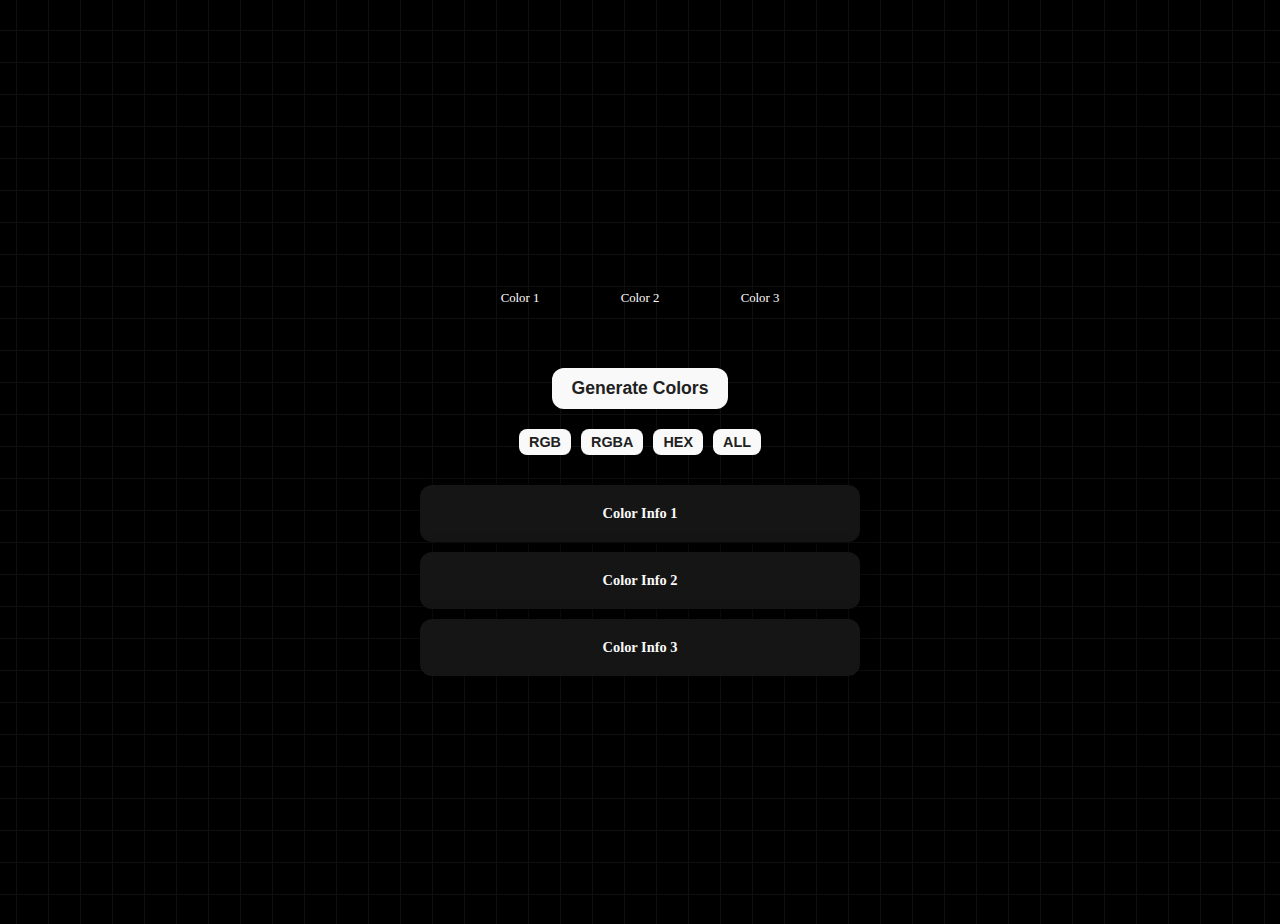
<file: 01_Theme_Changer/index.html>
<!DOCTYPE html>
<html lang="en">
<head>
    <meta charset="UTF-8">
    <meta name="viewport" content="width=device-width, initial-scale=1.0">
    <title>| Theme Changing |</title>
<link rel="stylesheet" href="./style.css">
<link rel="fonts" href="/fonts/calibri_Font.css">
</head>
<body class="grid">
    <div class="color-boxes">
        <div class="color-box" id="color-box1">Color 1</div>
        <div class="color-box" id="color-box2">Color 2</div>
        <div class="color-box" id="color-box3">Color 3</div>
    </div>
    <button id="generateButton">Generate Colors</button>
    <div class="toggle-buttons">
        <button class="toggle-button" data-type="rgb">RGB</button>
        <button class="toggle-button" data-type="rgba">RGBA</button>
        <button class="toggle-button" data-type="hex">HEX</button>
        <button class="toggle-button" data-type="all">ALL</button>
    </div>
    <div class="color-info" id="color-info1">Color Info 1</div>
    <div class="color-info" id="color-info2">Color Info 2</div>
    <div class="color-info" id="color-info3">Color Info 3</div>

    <script src="./script.js"></script>
</body>
</html>
</file>
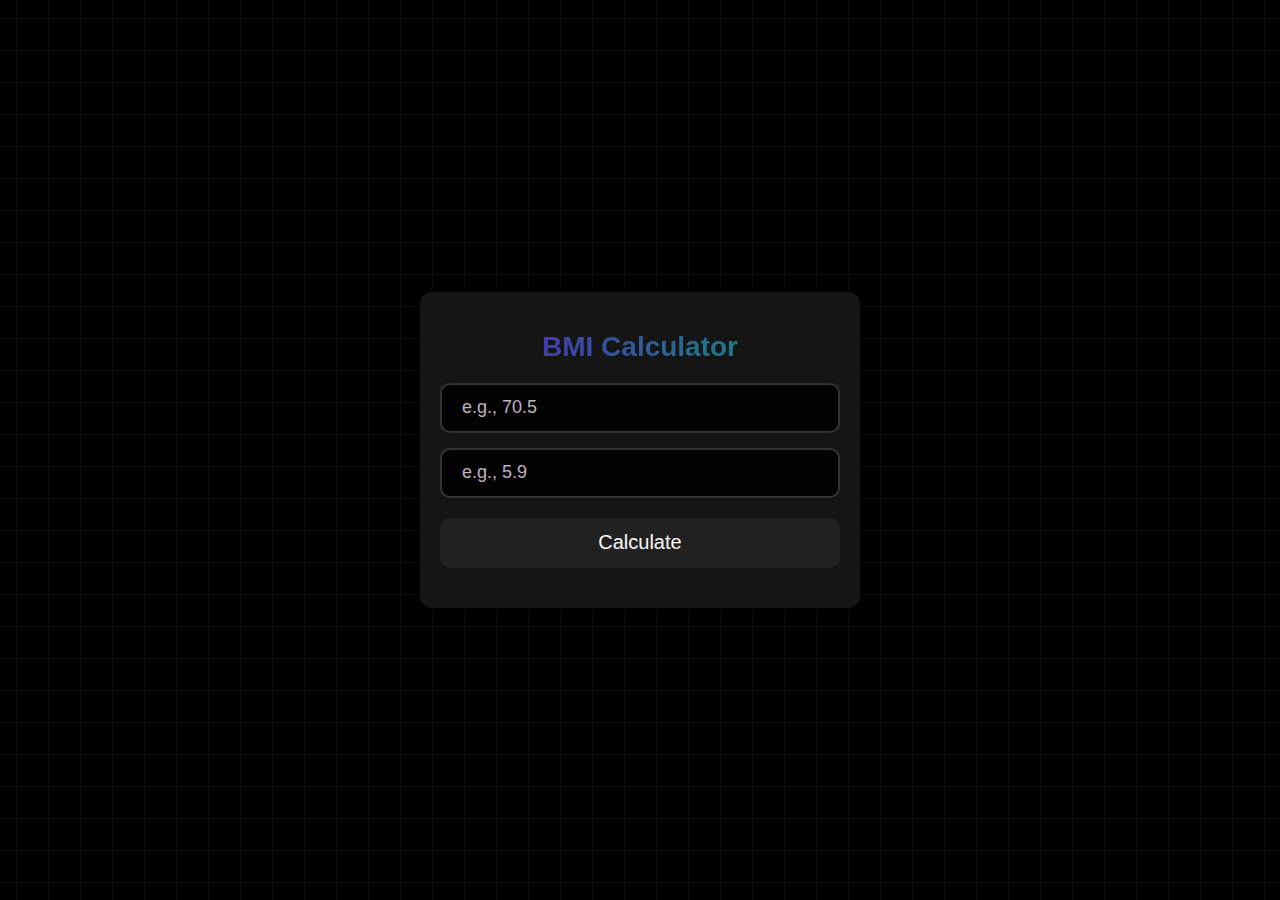
<file: 02_BMI_Calculator/index.html>
<!DOCTYPE html>
<html lang="en">
<head>
    <meta charset="UTF-8">
    <meta name="viewport" content="width=device-width, initial-scale=1.0">
    <title>| BMI Calculator |</title>
    <link rel="stylesheet" href="./style.css">
</head>
<body class="grid">
    <div class="container">
        <h1>BMI Calculator</h1>
        <div class="input-group">
            <div class="input-wrapper">
                <input type="text" class="input" id="weight" placeholder="e.g., 70.5">
                <div class="tooltip">Please provide the weight in kg</div>
            </div>
            <div class="input-wrapper">
                <input type="text" class="input" id="height" placeholder="e.g., 5.9">
                <div class="tooltip">Please provide the height in ft</div>
            </div>
        </div>
        <button id="calculate-btn"><span>Calculate</span></button>
        <div class="result-container">
            <div id="bmi-result" class="bmi-result"></div>
            <div id="bmi-description"></div>
        </div>
    </div>
    <script src="./script.js"></script>
</body>
</html>
</file>
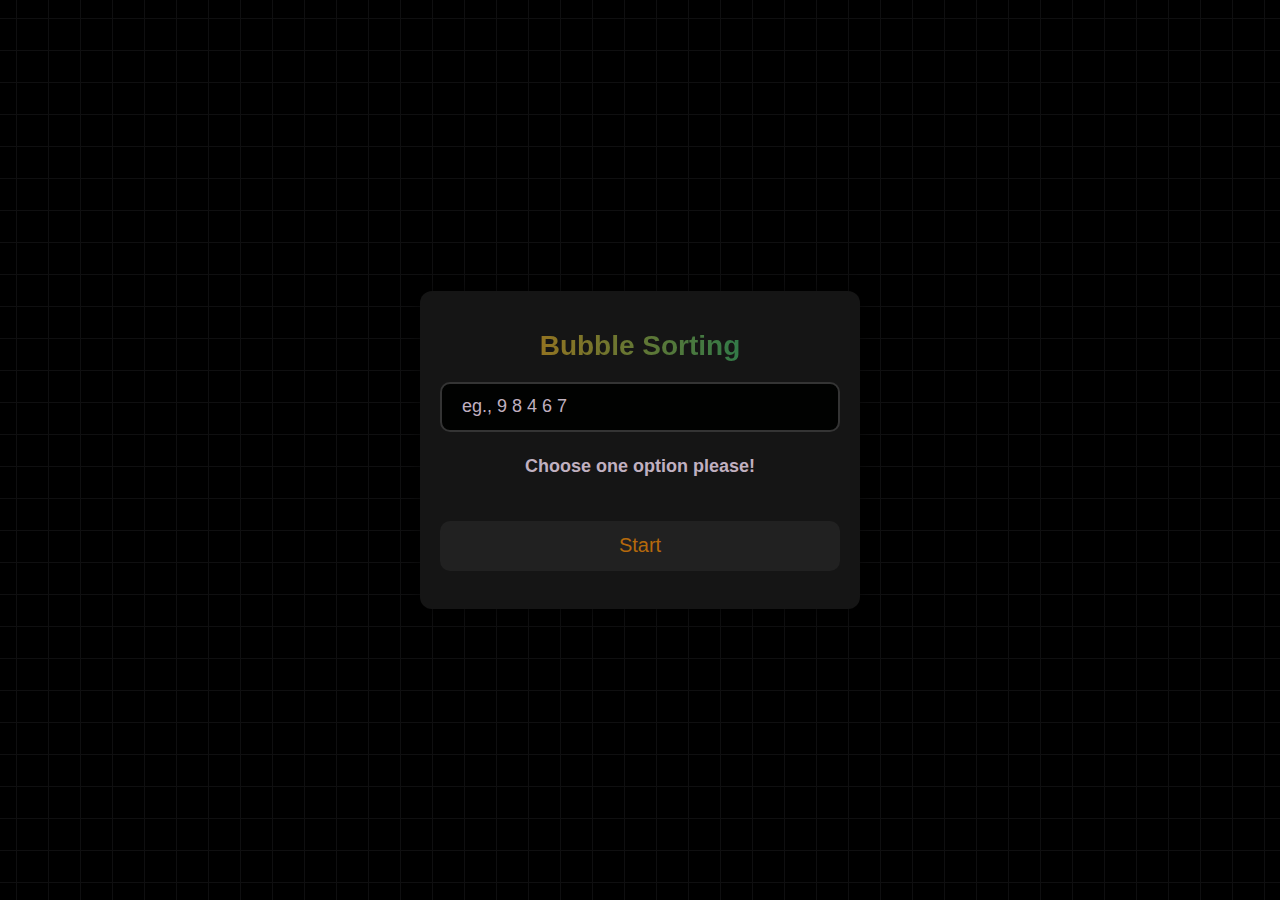
<file: 03_Bubble_Sorting/index.html>
<!DOCTYPE html>
<html lang="en">
<head>
    <meta charset="UTF-8">
    <meta name="viewport" content="width=device-width, initial-scale=1.0">
    <title>| Bubble Sorting |</title>
    <link rel="stylesheet" href="./style.css">
</head>
<body class="grid">
    <div class="container">
        <h1>Bubble Sorting</h1>
        <div class="input-group">
            <div class="input-wrapper">
                <input type="text" class="input" id="input" placeholder="eg., 9 8 4 6 7" required="true">
                <div class="tooltip">Please provide a random number</div>
            </div>
            <div class="dropdown">
                <h4 id="header" class="header">Choose one option please!</h4>
                <ul class="dropdown-menu" id="dropdown-menu">
                    <li class="dropdown-item">Upper to lower</li>
                    <li class="dropdown-item">Lower to upper</li>
                </ul>
            </div>
        </div>
        <button id="start-btn" class="start-btn"><span>Start</span></button>
        <div class="result-container">
            <div id="bubble-sorted" class="bubble-sorted"></div>
            <div id="bubble-sorted-description" class="bubble-sorted-description"></div>
        </div>
    </div>

    <script src="./script.js"></script>
</body>
</html>
</file>
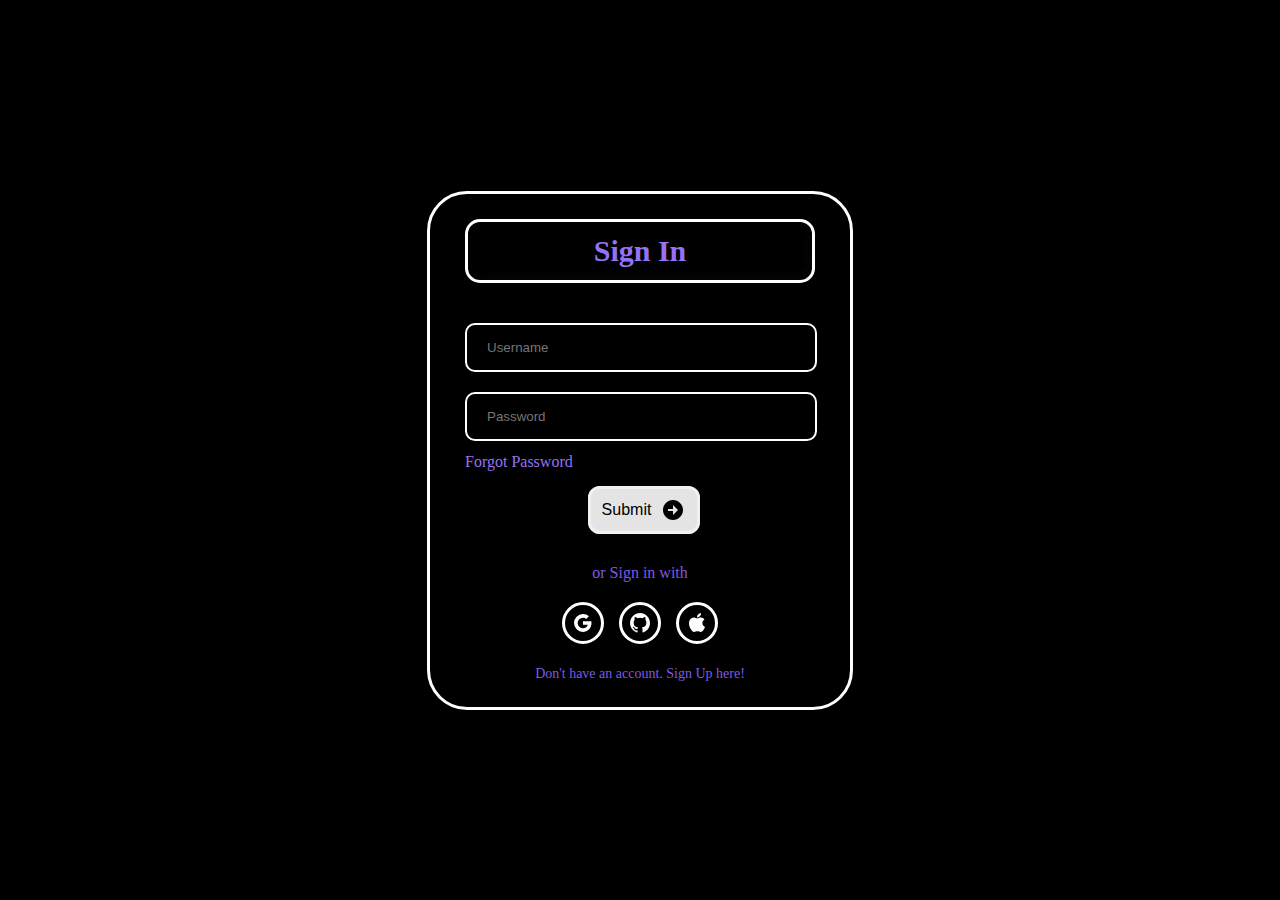
<file: UI DESIGN/03_UI DESIGN/03_UI DESIGN.html>
<!DOCTYPE html>
<html lang="en">
<head>
    <meta charset="UTF-8">
    <meta name="viewport" content="width=device-width, initial-scale=1.0">
    <title>Login Page</title>
    <link rel="stylesheet" href="./03_UI DESIGN.css">
    <link rel="icon" href="./images/titile_Icon.svg">
    <link rel="stylesheet" href="C:\Users\abdul\OneDrive - iut-dhaka.edu\Programming\HTML_CSS\HTML-CSS_Projects\fonts\calibri_Font.css">
</head>
<body>
    <div class="container">
        <div class="heading">Sign In</div>
        <form action="required" class="form">
            <input type="text" placeholder="Username" id="email" name="username" class="input" required="">
            <input type="password" placeholder="Password" id="password" name="password" class="input" required="">
            <span class="forgot_Password">
                <a href="#">Forgot Password</a>
            </span>         
        </form>
        <button class="submit_Btn">
            <p class="text">Submit</p>
            <svg xmlns="http://www.w3.org/2000/svg" width="24" height="24" viewBox="0 0 24 24"><path d="M12 2C6.486 2 2 6.486 2 12s4.486 10 10 10 10-4.486 10-10S17.514 2 12 2zm0 15v-4H7v-2h5V7l5 5-5 5z" fill="rgba(0, 0, 0, 1)"></path></svg>            
        </button>
        <div class="social_Accounts_Container">
            <span class="title">
                or Sign in with
            </span>
            <div class="social_Accounts">
                <span class="svg_Container_Google">
                <button class="social_Accounts_Google">
                    <svg class="svg" xmlns="http://www.w3.org/2000/svg" width="24" height="24" viewBox="0 0 24 24" style="fill: rgba(255, 255, 255, 1);transform: ;msFilter:;"><path d="M20.283 10.356h-8.327v3.451h4.792c-.446 2.193-2.313 3.453-4.792 3.453a5.27 5.27 0 0 1-5.279-5.28 5.27 5.27 0 0 1 5.279-5.279c1.259 0 2.397.447 3.29 1.178l2.6-2.599c-1.584-1.381-3.615-2.233-5.89-2.233a8.908 8.908 0 0 0-8.934 8.934 8.907 8.907 0 0 0 8.934 8.934c4.467 0 8.529-3.249 8.529-8.934 0-.528-.081-1.097-.202-1.625z"></path></svg>
                </button>
            </span>
                <button class="social_Accounts_Github">
                    <svg class="svg" xmlns="http://www.w3.org/2000/svg" width="24" height="24" viewBox="0 0 24 24" style="fill: rgba(255, 255, 255, 1);transform: ;msFilter:;"><path fill-rule="evenodd" clip-rule="evenodd" d="M12.026 2c-5.509 0-9.974 4.465-9.974 9.974 0 4.406 2.857 8.145 6.821 9.465.499.09.679-.217.679-.481 0-.237-.008-.865-.011-1.696-2.775.602-3.361-1.338-3.361-1.338-.452-1.152-1.107-1.459-1.107-1.459-.905-.619.069-.605.069-.605 1.002.07 1.527 1.028 1.527 1.028.89 1.524 2.336 1.084 2.902.829.091-.645.351-1.085.635-1.334-2.214-.251-4.542-1.107-4.542-4.93 0-1.087.389-1.979 1.024-2.675-.101-.253-.446-1.268.099-2.64 0 0 .837-.269 2.742 1.021a9.582 9.582 0 0 1 2.496-.336 9.554 9.554 0 0 1 2.496.336c1.906-1.291 2.742-1.021 2.742-1.021.545 1.372.203 2.387.099 2.64.64.696 1.024 1.587 1.024 2.675 0 3.833-2.33 4.675-4.552 4.922.355.308.675.916.675 1.846 0 1.334-.012 2.41-.012 2.737 0 .267.178.577.687.479C19.146 20.115 22 16.379 22 11.974 22 6.465 17.535 2 12.026 2z"></path></svg>
                </button>
                <button class="social_Accounts_Apple">
                    <svg class="svg" xmlns="http://www.w3.org/2000/svg" width="24" height="24" viewBox="0 0 24 24" style="fill: rgba(255, 255, 255, 1);transform: ;msFilter:;"><path d="M19.665 16.811a10.316 10.316 0 0 1-1.021 1.837c-.537.767-.978 1.297-1.316 1.592-.525.482-1.089.73-1.692.744-.432 0-.954-.123-1.562-.373-.61-.249-1.17-.371-1.683-.371-.537 0-1.113.122-1.73.371-.616.25-1.114.381-1.495.393-.577.025-1.154-.229-1.729-.764-.367-.32-.826-.87-1.377-1.648-.59-.829-1.075-1.794-1.455-2.891-.407-1.187-.611-2.335-.611-3.447 0-1.273.275-2.372.826-3.292a4.857 4.857 0 0 1 1.73-1.751 4.65 4.65 0 0 1 2.34-.662c.46 0 1.063.142 1.81.422s1.227.422 1.436.422c.158 0 .689-.167 1.593-.498.853-.307 1.573-.434 2.163-.384 1.6.129 2.801.759 3.6 1.895-1.43.867-2.137 2.08-2.123 3.637.012 1.213.453 2.222 1.317 3.023a4.33 4.33 0 0 0 1.315.863c-.106.307-.218.6-.336.882zM15.998 2.38c0 .95-.348 1.838-1.039 2.659-.836.976-1.846 1.541-2.941 1.452a2.955 2.955 0 0 1-.021-.36c0-.913.396-1.889 1.103-2.688.352-.404.8-.741 1.343-1.009.542-.264 1.054-.41 1.536-.435.013.128.019.255.019.381z"></path></svg>
                </button>
            </div>
        </div>
        <span class="agreement">
            <a href="#">
                Don't have an account. Sign Up here!
            </a>
        </span>
    </div>
</body>
</html>
</file>
<file: 01_Theme_Changer/style.css>
body {
    background-color: #000000;
    color: #f9f9f9;
    display: flex;
    flex-direction: column;
    height: 100vh;
    align-items: center;
    justify-content: center;
    padding: 12px;
    margin: 0;
    overflow: hidden;
    transition: all 0.1s ease;
}
.grid {
    background-image: linear-gradient(to right, #0f0f10 1px, transparent 1px),
                      linear-gradient(to bottom, #0f0f10 1px, transparent 1px);
    background-size: 2rem 2rem;
    background-position: center center;
    animation: bgMove 10s linear infinite;
}

@keyframes bgMove {
    0% { background-position: center center; }
    100% { background-position: right bottom; }
}
.color-boxes {
    display: flex;
    justify-content: center;
    gap: 20px;
    margin-bottom: 20px;
}
.color-box {
    width: 100px;
    height: 100px;
    display: flex;
    align-items: center;
    justify-content: center;
    font-size: 0.8rem;
    color: #fff;
    border-radius: 12px;
    position: relative;
    text-align: center;
    transition: background-color 0.3s ease;
}
.color-info {
    margin-top: 10px;
    font-size: 0.9rem;
    font-weight: bold;
    text-align: center;
    position: relative;
    text-align: center;
    border-radius: 12px;
    box-shadow: 0 0 15px rgba(0, 0, 0, 0.6);
    background-color: #151515;
    padding: 20px;
    max-width: 400px;
    width: 90%;
    z-index: 1;
    transition: all 0.3s ease;
}

.tooltip {
    position: absolute;
    top: -150%;
    left: 50%;
    transform: translateX(-50%);
    padding: 0.3rem 0.6rem;
    opacity: 0;
    pointer-events: none;
    transition: all 0.3s ease;
    background: #333333;
    z-index: 1;
    border-radius: 8px;
    text-transform: capitalize;
    font-weight: 400;
    font-size: 0.8rem;
    color: #e8e8e8;
    white-space: nowrap;
    transform-origin: top center;
}
.tooltip::before {
    position: absolute;
    content: "";
    height: 0.6rem;
    width: 0.6rem;
    bottom: -0.3rem;
    left: 50%;
    transform: translateX(-50%) rotate(45deg);
    background: #333333;
}
.color-info:hover .tooltip {
    opacity: 1;
    pointer-events: auto;
    transform: translateX(-50%) translateY(-10px);
}
#generateButton {
    padding: 10px 20px;
    border-radius: 12px;
    background-color: #f9f9f9;
    color: #212121;
    border: none;
    font-size: 1.1rem;
    font-weight: bold;
    margin-bottom: 20px;
    cursor: pointer;
    transition: background-color 0.3s ease;
}
#generateButton:hover {
    background-color: #e0e0e0;
}
.toggle-buttons {
    display: flex;
    gap: 10px;
    margin-bottom: 20px;
}
.toggle-button {
    padding: 5px 10px;
    border-radius: 8px;
    background-color: #f9f9f9;
    color: #212121;
    border: none;
    cursor: pointer;
    font-size: 0.9rem;
    font-weight: bold;
    transition: background-color 0.3s ease;
}
.toggle-button:hover {
    background-color: #e0e0e0;
}
</file>
<file: fonts/calibri_Font.css>
@font-face {
    font-family: 'Calibri';
    src: url('../fonts/calibri.eot');
    src: url('../fonts/calibri.eot?#iefix') format('embedded-opentype'),
         url('../fonts/calibri.woff') format('woff'),
         url('../fonts/calibri.ttf') format('truetype'),
         url('../fonts/calibri.svg#calibri') format('svg');
    font-weight: normal;
    font-style: normal;
}

body {
    font-family: 'Calibri', sans-serif;
}
</file>
<file: 02_BMI_Calculator/style.css>
body {
    background-color: #000000;
    color: #f9f9f9;
    font-family: "Calibri", sans-serif;
    display: flex;
    align-items: center;
    justify-content: center;
    height: 100vh;
    margin: 0;
    overflow: hidden;
}

.grid {
    background-image: linear-gradient(to right, #0f0f10 1px, transparent 1px),
                      linear-gradient(to bottom, #0f0f10 1px, transparent 1px);
    background-size: 2rem 2rem;
    background-position: center center;
    animation: bgMove 10s linear infinite;
}

@keyframes bgMove {
    0% { background-position: center center; }
    100% { background-position: right bottom; }
}

.container {
    text-align: center;
    max-width: 400px;
    width: 90%;
    padding: 20px;
    background-color: #151515;
    border-radius: 12px;
    box-shadow: 0 0 15px rgba(0, 0, 0, 0.6);
    z-index: 1;
    position: relative;
}

h1 {
    margin-bottom: 20px;
    font-size: 28px;
    background-image: linear-gradient(to right, #541bbe, #0b9d74);
    -webkit-background-clip: text;
    background-clip: text;
    color: transparent;
    font-weight: bold;
}

.input-group {
    margin-bottom: 20px;
}

.input-wrapper {
    position: relative;
    margin-bottom: 15px;
}

.input {
    background-color: #010201;
    border: 2px solid #343434;
    width: 100%;
    height: 50px;
    border-radius: 10px;
    color: white;
    padding: 0 20px;
    font-size: 18px;
    box-sizing: border-box;
    transition: border-color 0.3s ease;
}

.input:focus {
    border-color: #d55e08;
    outline: none;
}

.input::placeholder {
    color: #c0b0c0;
}

.tooltip {
    position: absolute;
    top: -150%;
    left: 50%;
    transform: translateX(-50%);
    opacity: 0;
    padding: 0.3rem 0.6rem;
    pointer-events: none;
    transition: all 0.3s ease;
    background: #333333;
    z-index: 1;
    border-radius: 6px;
    font-size: 0.8rem;
    color: #e8e8e8;
    white-space: nowrap;
    transform-origin: top center;
}

.tooltip::before {
    position: absolute;
    content: "";
    height: 0.6rem;
    width: 0.6rem;
    bottom: -0.3rem;
    left: 50%;
    transform: translateX(-50%) rotate(45deg);
    background: #333333;
}

.input-wrapper:hover .tooltip {
    opacity: 1;
    pointer-events: auto;
    transform: translateX(-50%) translateY(-10px);
}

button {
    background-color: #212121;
    border: none;
    width: 100%;
    height: 50px;
    border-radius: 10px;
    font-size: 20px;
    color: #f9f9f9;
    position: relative;
    cursor: pointer;
    overflow: hidden;
    z-index: 0;
}

button span {
    position: relative;
    z-index: 1;
}

button:before, button:after {
    content: "";
    position: absolute;
    background-color: #212121;
    transition: transform 0.4s ease;
    z-index: 0;
}

button:before {
    height: 4px;
    width: 100%;
    top: 0;
    left: 0;
    transform: scaleX(0);
}

button:after {
    height: 4px;
    width: 100%;
    bottom: 0;
    right: 0;
    transform: scaleX(0);
}

button:hover:before {
    transform: scaleX(1);
}

button:hover:after {
    transform: scaleX(1);
}

.result-container {
    margin-top: 20px;
}

.color-info {
    margin-bottom: 10px;
    font-size: 24px;
    cursor: pointer;
    position: relative;
    display: inline-block;
}

.color-info:hover .tooltip {
    opacity: 1;
    pointer-events: auto;
    transform: translateX(-50%) translateY(-10px);
}
</file>
<file: 03_Bubble_Sorting/style.css>
body {
    background-color: #000000;
    color: #f9f9f9;
    font-family: "Calibri", sans-serif;
    display: flex;
    align-items: center;
    justify-content: center;
    height: 100vh;
    margin: 0;
    overflow: hidden;
}

.grid {
    background-image: linear-gradient(to right, #0f0f10 1px, transparent 1px),
        linear-gradient(to bottom, #0f0f10 1px, transparent 1px);
    background-size: 2rem 2rem;
    background-position: center center;
    animation: bgMove 10s linear infinite;
}

@keyframes bgMove {
    0% { background-position: center center; }
    100% { background-position: right bottom; }
}

.container {
    text-align: center;
    max-width: 400px;
    width: 90%;
    padding: 20px;
    background-color: #151515;
    border-radius: 12px;
    box-shadow: 0 0 15px rgba(0, 0, 0, 0.6);
    position: relative;
}

h1 {
    margin-bottom: 20px;
    font-size: 28px;
    background-image: linear-gradient(to right, rgb(193, 112, 14), #037d5b);
    -webkit-background-clip: text;
    background-clip: text;
    color: transparent;
    font-weight: bold;
}

.input-group {
    margin-bottom: 20px;
}

.input {
    background-color: #010201;
    border: 2px solid #343434;
    width: 100%;
    height: 50px;
    border-radius: 10px;
    color: white;
    padding: 0 20px;
    font-size: 18px;
    box-sizing: border-box;
    transition: border-color 0.3s ease;
}

.input:focus {
    border-color: #d55e08;
    outline: none;
}

.input::placeholder {
    color: #c0b0c0;
}

.tooltip {
    position: absolute;
    top: -150%;
    left: 50%;
    transform: translateX(-50%);
    opacity: 0;
    padding: 0.3rem 0.6rem;
    pointer-events: none;
    transition: all 0.3s ease;
    background: #333333;
    z-index: 1;
    border-radius: 6px;
    font-size: 0.8rem;
    color: #e8e8e8;
    white-space: nowrap;
}

.start-btn {
    background-color: #212121;
    border: none;
    width: 100%;
    height: 50px;
    border-radius: 10px;
    font-size: 20px;
    color: #b5690c;
    cursor: pointer;
    position: relative;
}

.start-btn span {
    position: relative;
    z-index: 1;
}

.start-btn:before,
.start-btn:after {
    content: "";
    position: absolute;
    background-color: #212121;
    transition: transform 0.4s ease;
    z-index: 0;
}

.start-btn:before {
    height: 4px;
    width: 100%;
    top: 0;
    left: 0;
    transform: scaleX(0);
}

.start-btn:after {
    height: 4px;
    width: 100%;
    bottom: 0;
    right: 0;
    transform: scaleX(0);
}

.start-btn:hover:before {
    transform: scaleX(1);
}

.start-btn:hover:after {
    transform: scaleX(1);
}

.dropdown {
    position: relative;
    display: inline-block;
}

.header {
    color: #c0b0c0;
    font-size: 18px;
    cursor: pointer;
}

.dropdown-menu {
    display: none;
    position: absolute;
    top: 100%;
    left: 0;
    background: rgba(255, 255, 255, 0.1);
    backdrop-filter: blur(10px);
    border-radius: 10px;
    padding: 10px 0;
    width: 100%;
    z-index: 10;
    box-shadow: 0 8px 16px rgba(0, 0, 0, 0.3);
    overflow: hidden;
    transition: all 0.3s ease;
}

.dropdown-item {
    padding: 10px 20px;
    color: #ffffff;
    font-size: 16px;
    text-align: left;
    cursor: pointer;
    transition: background 0.2s ease;
}

.dropdown-item:hover {
    background-color: rgba(255, 255, 255, 0.2);
}

.dropdown:hover .dropdown-menu {
    display: block;
}

.bubble-sorted {
    margin-bottom: 10px;
    font-size: 24px;
    cursor: pointer;
    position: relative;
    display: inline-block;
}

.bubble-sorted:hover .tooltip {
    opacity: 1;
}
</file>
<file: UI DESIGN/03_UI DESIGN/03_UI DESIGN.css>
*{
    margin: 0;
    padding: 0;
}
body{
    background: #000;
    display: flex;
    align-items: center;
    justify-content: center;
    height: 100vh;
}
.container{
    margin: auto auto auto auto;
    max-width: 350px;
    border-radius: 40px;
    padding: 25px 35px;
    color: #fff;
    background-color: transparent;
    box-shadow: rgba(33,33,33, 0.1) 0px 30px 30px -20px, rgba(255, 255, 255, 0.4);
    border: 3px solid white;
    transition: all 0.5s ease;
    display: flex;
    flex-direction: column;
}
.heading{
    text-align: center;
    font-weight: 900;
    font-size: 30px;
    color: #9372f5;
    background: #000;
    border: 3px solid white;
    padding: 12px 0px 12px 0px;
    border-radius: 15px;
    /*  */
    box-shadow: inset 5px 5px 10px rgb(2, 2, 2), inset -5px -5px 10px rgb(6, 6, 6);
}
.form{
    margin-top: 20px;
}
.form .input{
    width: 88%;
    background: transparent;
    border: 2px solid white;
    padding: 15px 20px;
    border-radius: 10px;
    margin-top: 20px;
    box-shadow: #000 0px 10px 10px -5px;
}
.form .input::-moz-placeholder{
    color: rgb(255, 255, 255);
}
.form .input::placeholder{
    /* color: rgb(255, 255, 255); */
}
.form .input:focus{
    outline: none;
    /* border-inline: 2px solid #12b1b1; */
}
.form .forgot_Password{
    display: block;
    margin-top: 12px;
    margin-left: 0px;   
}
.form .forgot_Password a{
    font-size: 16px;
    color: #9372f5;
    text-decoration: none;
}
.container .submit_Btn{
    display: flex;
    justify-content: center;
    align-items: center;
    transition: all 0.4s;
    cursor: pointer;
    border: none;
    gap: 10px;
    padding: 12px 12px;
    margin: 15px 0px 5px 35%;
    border-radius: 12px;
    width: 32%;
    background-color: #f1f1f1f1;
    outline: 3px #f1f1f1 solid;
    outline-offset: -3px;
}
.container .submit_Btn .text{
    color: #000;
    font-size: 16px;
    font-weight: 540;
    transition: 0.4s;
}
.container .submit_Btn svg path{
    transition: 0.4s;
}
.container .submit_Btn:hover{
    background: transparent;
}
.container .submit_Btn:hover .text{
    color: white;
}
.container .submit_Btn:hover svg path{
    fill: white;
}
.social_Accounts_Container{
    margin-top: 25px;
}
.social_Accounts_Container .title{
    display: block;
    text-align: center;
    font-size: 16px;
    color: #7c59e6;
}
.social_Accounts_Container .social_Accounts{
    width: 100%;
    display: flex;
    justify-content: center;
    gap: 15px;
    margin-top: 20px;
}
.social_Accounts_Container .social_Accounts .social_Accounts_Google{
    background: linear-gradient(
        45deg,
        rgb(0, 0, 0) 0%,
        rgb(1, 1, 1) 100%
    );
    border: 3px solid white;
    padding: 5px;
    border-radius: 50%;
    width: 42px;
    height: 42px;
    aspect-ratio: 1;
    display: grid;
    place-content: center;
    transition: all 0.3s ease-in-out;
}
.social_Accounts_Container .social_Accounts .social_Accounts_Github{
    background: linear-gradient(
        45deg,
        rgb(0, 0, 0) 0%,
        rgb(1, 1, 1) 100%
    );
    border: 3px solid white;
    padding: 5px;
    border-radius: 50%;
    width: 42px;
    height: 42px;
    aspect-ratio: 1;
    display: grid;
    place-content: center;
    transition: all 0.3s ease-in-out;
}
.social_Accounts_Container .social_Accounts .social_Accounts_Apple{
    background: linear-gradient(
        45deg,
        rgb(0, 0, 0) 0%,
        rgb(1, 1, 1) 100%
    );
    border: 3px solid white;
    padding: 5px;
    border-radius: 50%;
    width: 42px;
    height: 42px;
    aspect-ratio: 1;
    display: grid;
    place-content: center;
    transition: all 0.3s ease-in-out;
}
.social_Accounts_Container .social_Accounts .social_Accounts_Google .svg{
    fill: white;
    margin: auto;
}
.social_Accounts_Container .social_Accounts .social_Accounts_Github .svg{
    fill: white;
    margin: auto;
}
.social_Accounts_Container .social_Accounts .social_Accounts_Apple .svg{
    fill: white;
    margin: auto;
}
.social_Accounts_Container .social_Accounts .social_Accounts_Google:hover{
    transform: scale(1.2);
}
.social_Accounts_Container .social_Accounts .social_Accounts_Github:hover{
    transform: scale(1.2);
}
.social_Accounts_Container .social_Accounts .social_Accounts_Apple:hover{
    transform: scale(1.2);
}
.social_Accounts_Container .social_Accounts .social_Accounts_Google:active{
    transform: scale(0.9);
}
.social_Accounts_Container .social_Accounts .social_Accounts_Github:active{
    transform: scale(0.9);
}
.social_Accounts_Container .social_Accounts .social_Accounts_Apple:active{
    transform: scale(0.9);
}
.agreement{
    display: block;
    text-align: center;
    margin-top: 20px;
}
.agreement a{
    text-decoration: none;
    color: #7c59e6;
    font-size: 14px;
}
</file>
